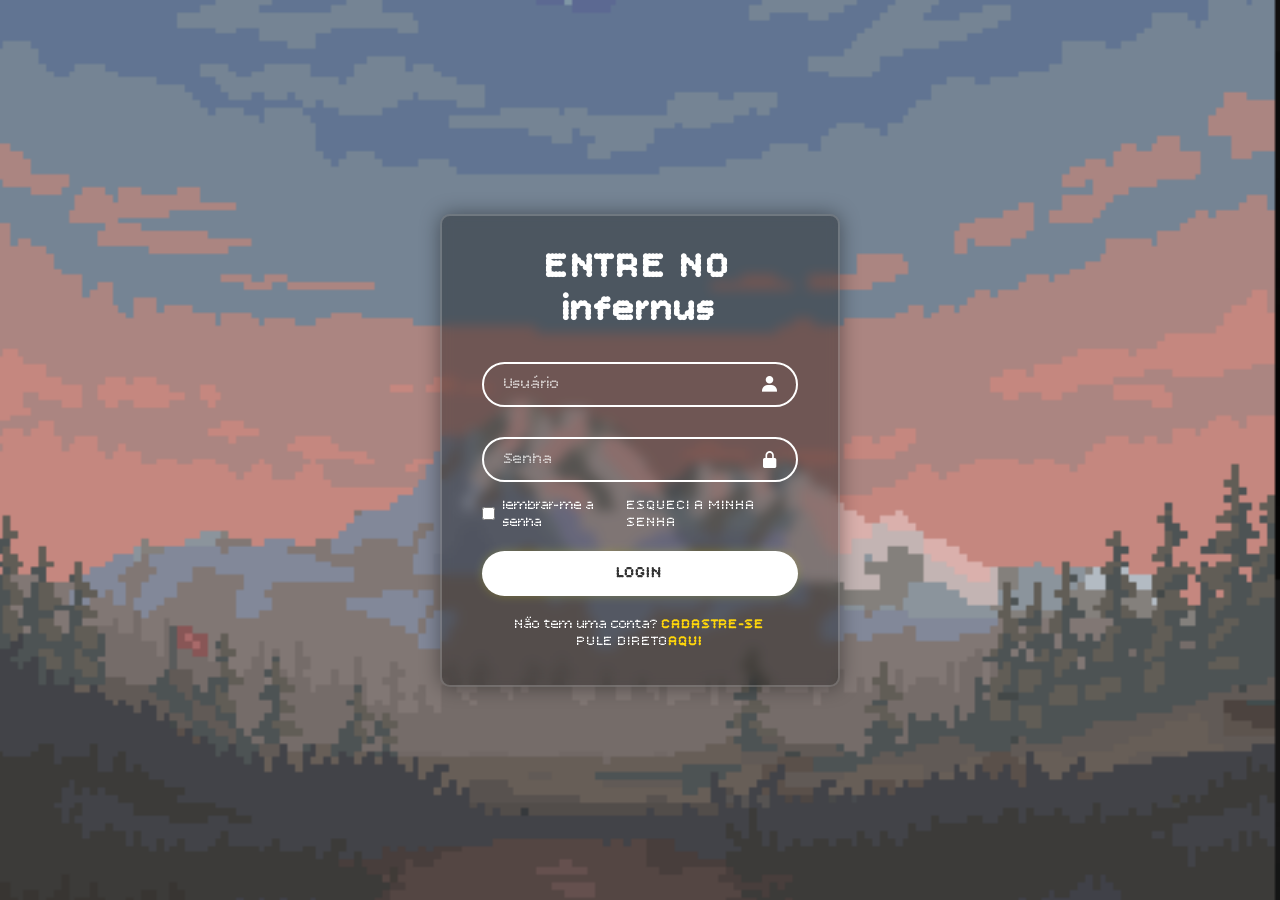
<file: index.html>
<!doctype html>
<html lang="pt-BR">
  <head>
    <meta charset="UTF-8" />
    <meta name="viewport" content="width=device-width, initial-scale=1.0" />
   <link href="https://unpkg.com/boxicons@2.1.4/css/boxicons.min.css"rel="stylesheet">
    <link rel="stylesheet" href="styles.css" />
    <title>infernus login</title>
  </head>
  <body>
    <main>
      <div class="container">
      <form>
        <h1>ENTRE NO infernus</h1>
        <div class="inputBox">     
            <input placeholder="Usuário" type="email" />
            <I class="bx bxs-user"></I>
         </div>
         <div class="inputBox">
            <input placeholder="Senha" type="password"  />
            <I class="bx bxs-lock-alt"></I>
        </div>
        <div class="remember-forgot">
            <label>
            <input type="checkbox">
            lembrar-me a senha
            </label>
            <a href="recc.html/REC DE CONTA/REC.HTML">ESQUECI A MINHA SENHA</a>
        </div>
        <button type="submit" class="submit">LOGIN</button>
        <div class="register-link">
            <p>Não tem uma conta? <a href="formulario/formes.html">CADASTRE-SE</a></p>
            <P>PULE DIRETO<a href="PG PRINCIPAL.HTML">AQUI</a></P>
        </div>
      </form>
    </main>
  </body>
</html>
</file>
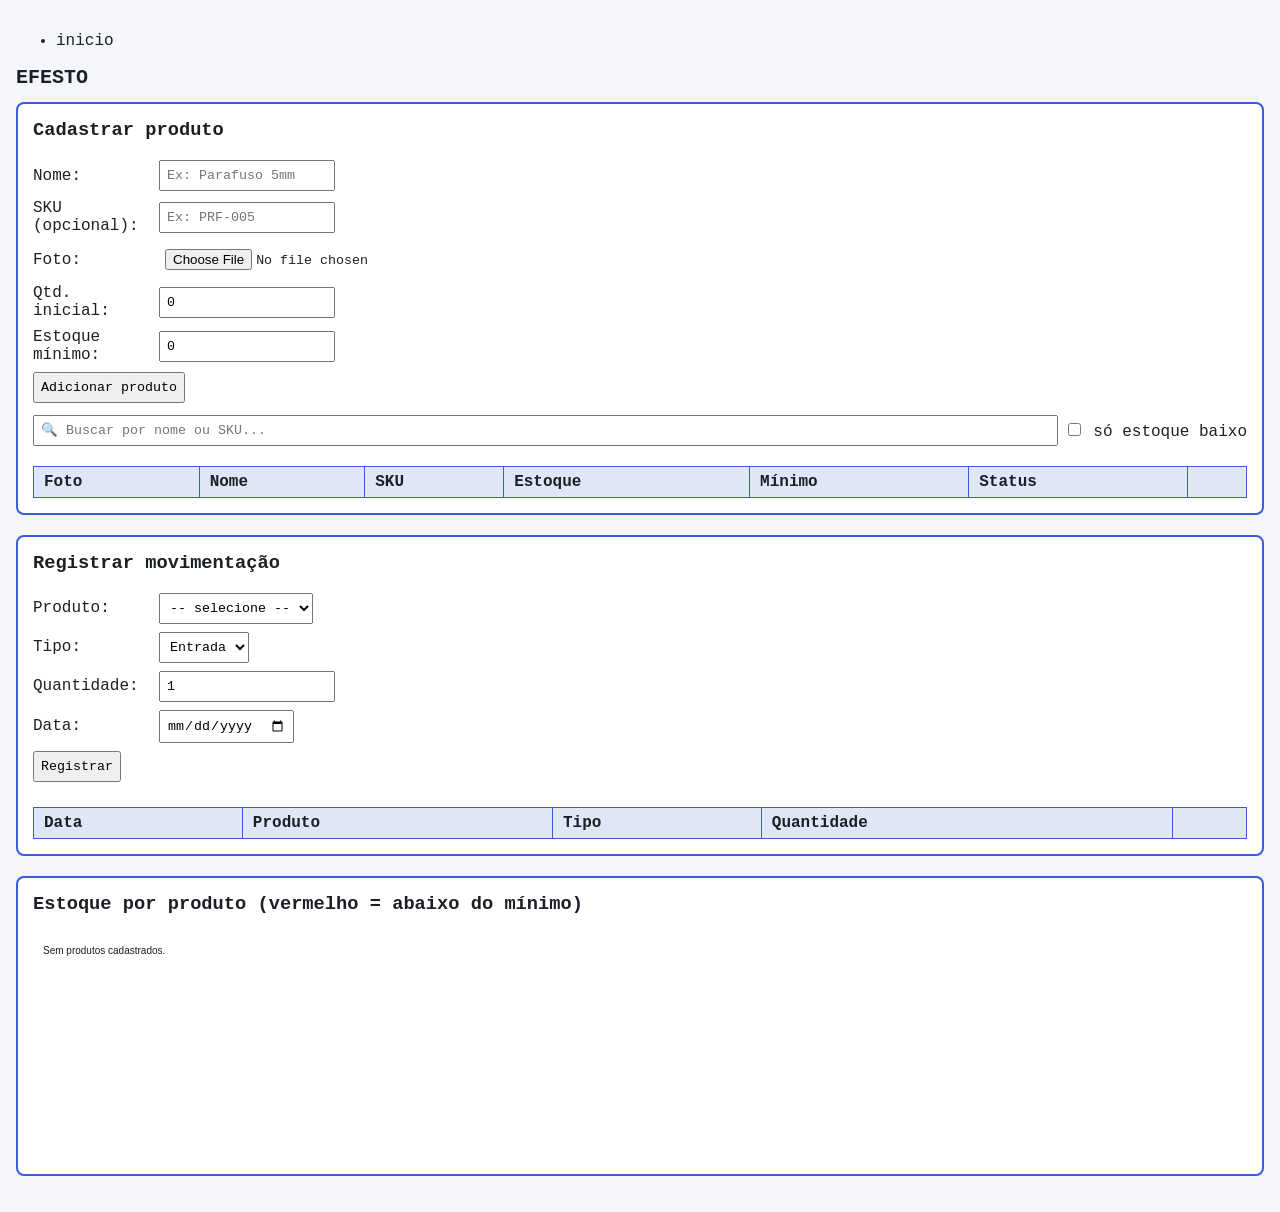
<file: nf.html>
<!doctype html>
<html lang="pt-br">
  <head>
    <meta charset="UTF-8" />
    <meta
      name="viewport"
      content="width=device-width, initial-scale=1, viewport-fit=cover"
    />
    <title>Controle de Estoque</title>
    <style>
      :root {
        --bg: #f4f6fb;
        --card: #fff;
        --text: #1c1f26;
        --border: #3b5bdb;
        --th: #dfe6f5;
        --danger: #d9364a;
        --ok: #2f7a3d;
        box-sizing: border-box;
        padding-top: env(safe-area-inset-top, 0px);
        padding-bottom: env(safe-area-inset-bottom, 0px);
      }
      @media (prefers-color-scheme: dark) {
        :root:not([data-theme="light"]) {
          --bg: #14161c;
          --card: #1c1f26;
          --text: #eef0f4;
          --th: #2a3350;
          --border: #5a7bff;
        }
      }
      :root[data-theme="dark"] {
        --bg: #14161c;
        --card: #1c1f26;
        --text: #eef0f4;
        --th: #2a3350;
        --border: #5a7bff;
      }
      * {
        box-sizing: border-box;
      }
      body {
        margin: 0;
        background: var(--bg);
        color: var(--text);
        font-family: "Courier New", Courier, monospace;
        padding: 16px;
      }
      h1 {
        font-size: 20px;
      }
      h3 {
        margin-top: 0;
      }
      .card {
        background: var(--card);
        border: solid var(--border) 2px;
        border-radius: 8px;
        padding: 15px;
        margin-bottom: 20px;
      }
      .campo {
        margin-bottom: 8px;
        display: flex;
        flex-wrap: wrap;
        gap: 6px;
        align-items: center;
      }
      .campo label {
        width: 120px;
      }
      input,
      select,
      button {
        font-family: inherit;
        padding: 6px;
      }
      button {
        cursor: pointer;
      }
      .tabela-wrap {
        overflow-x: auto;
      }
      table {
        border-collapse: collapse;
        width: 100%;
        margin-top: 12px;
        min-width: 480px;
      }
      th,
      td {
        border: 1px solid var(--border);
        padding: 6px 10px;
        text-align: left;
        vertical-align: middle;
      }
      th {
        background: var(--th);
      }
      img {
        max-width: 50px;
        max-height: 50px;
        border-radius: 4px;
      }
      .remover {
        cursor: pointer;
        color: var(--danger);
        border: none;
        background: none;
        font-weight: bold;
      }
      .aviso {
        color: var(--danger);
        font-size: 13px;
      }
      tr.baixo {
        background: rgba(217, 54, 74, 0.15);
      }
      .badge-baixo {
        color: var(--danger);
        font-weight: bold;
      }
      .badge-ok {
        color: var(--ok);
      }
      canvas {
        max-width: 100%;
        background: transparent;
      }
      .entrada {
        color: var(--ok);
      }
      .saida {
        color: var(--danger);
      }
    </style>
  </head>
  <body>
    <div class="navegação">
      <nav>
        <ul>
          <li><a href="/index.html"></a>inicio</li>
        </ul>
      </nav>
    </div>
    <h1>EFESTO</h1>

    <div class="card">
      <h3>Cadastrar produto</h3>
      <div class="campo">
        <label>Nome:</label><input id="p-nome" placeholder="Ex: Parafuso 5mm" />
      </div>
      <div class="campo">
        <label>SKU (opcional):</label
        ><input id="p-sku" placeholder="Ex: PRF-005" />
      </div>
      <div class="campo">
        <label>Foto:</label><input id="p-foto" type="file" accept="image/*" />
      </div>
      <div class="campo">
        <label>Qtd. inicial:</label
        ><input id="p-qtd" type="number" min="0" value="0" />
      </div>
      <div class="campo">
        <label>Estoque mínimo:</label
        ><input id="p-min" type="number" min="0" value="0" />
      </div>
      <button id="btnAddProduto">Adicionar produto</button>

      <div class="campo" style="margin-top: 12px">
        <input
          id="busca"
          placeholder="🔍 Buscar por nome ou SKU..."
          style="flex: 1; min-width: 200px"
        />
        <label style="width: auto"
          ><input type="checkbox" id="soBaixo" /> só estoque baixo</label
        >
      </div>

      <div class="tabela-wrap">
        <table>
          <thead>
            <tr>
              <th>Foto</th>
              <th>Nome</th>
              <th>SKU</th>
              <th>Estoque</th>
              <th>Mínimo</th>
              <th>Status</th>
              <th></th>
            </tr>
          </thead>
          <tbody id="tabela-produtos"></tbody>
        </table>
      </div>
    </div>

    <div class="card">
      <h3>Registrar movimentação</h3>
      <div class="campo">
        <label>Produto:</label
        ><select id="m-produto">
          <option value="">-- selecione --</option>
        </select>
      </div>
      <div class="campo">
        <label>Tipo:</label>
        <select id="m-tipo">
          <option value="entrada">Entrada</option>
          <option value="saida">Saída</option>
        </select>
      </div>
      <div class="campo">
        <label>Quantidade:</label
        ><input id="m-qtd" type="number" min="1" value="1" />
      </div>
      <div class="campo">
        <label>Data:</label><input id="m-data" type="date" />
      </div>
      <button id="btnMov">Registrar</button>
      <p class="aviso" id="avisoMov"></p>

      <div class="tabela-wrap">
        <table>
          <thead>
            <tr>
              <th>Data</th>
              <th>Produto</th>
              <th>Tipo</th>
              <th>Quantidade</th>
              <th></th>
            </tr>
          </thead>
          <tbody id="tabela-mov"></tbody>
        </table>
      </div>
    </div>

    <div class="card">
      <h3>Estoque por produto (vermelho = abaixo do mínimo)</h3>
      <canvas id="grafico" height="220"></canvas>
    </div>

    <script>
      const K_PROD = "produtosEstoqueV2",
        K_MOV = "movimentosEstoque";
      const get = (k) => {
        try {
          return JSON.parse(localStorage.getItem(k)) || [];
        } catch (e) {
          return [];
        }
      };
      const set = (k, v) => {
        try {
          localStorage.setItem(k, JSON.stringify(v));
        } catch (e) {}
      };

      function renderProdutos() {
        const produtos = get(K_PROD);
        const tb = document.getElementById("tabela-produtos");
        tb.innerHTML = "";

        const termo = document
          .getElementById("busca")
          .value.toLowerCase()
          .trim();
        const soBaixo = document.getElementById("soBaixo").checked;

        produtos.forEach((p, i) => {
          const baixo = p.qtd < p.minimo;
          if (
            termo &&
            !(
              p.nome.toLowerCase().includes(termo) ||
              (p.sku || "").toLowerCase().includes(termo)
            )
          )
            return;
          if (soBaixo && !baixo) return;

          const tr = document.createElement("tr");
          if (baixo) tr.className = "baixo";
          tr.innerHTML = `<td>${p.foto ? `<img src="${p.foto}">` : "—"}</td>
            <td>${p.nome}</td><td>${p.sku || "—"}</td><td>${p.qtd}</td><td>${p.minimo}</td>
            <td class="${baixo ? "badge-baixo" : "badge-ok"}">${baixo ? "⚠ Baixo" : "OK"}</td>
            <td><button class="remover" data-i="${i}">X</button></td>`;
          tb.appendChild(tr);
        });

        tb.querySelectorAll(".remover").forEach(
          (btn) =>
            (btn.onclick = () => {
              const ps = get(K_PROD);
              ps.splice(btn.dataset.i, 1);
              set(K_PROD, ps);
              renderProdutos();
            }),
        );
        renderSelect();
        renderGrafico();
      }

      function renderSelect() {
        const produtos = get(K_PROD);
        const sel = document.getElementById("m-produto");
        const atual = sel.value;
        sel.innerHTML = '<option value="">-- selecione --</option>';
        produtos.forEach((p, i) => {
          const opt = document.createElement("option");
          opt.value = i;
          opt.textContent = `${p.nome}${p.sku ? " (" + p.sku + ")" : ""}`;
          sel.appendChild(opt);
        });
        sel.value = atual;
      }

      document.getElementById("btnAddProduto").onclick = () => {
        const nome = document.getElementById("p-nome").value.trim();
        const sku = document.getElementById("p-sku").value.trim();
        const qtd = parseInt(document.getElementById("p-qtd").value, 10);
        const minimo = parseInt(document.getElementById("p-min").value, 10);
        const fotoInput = document.getElementById("p-foto");
        if (!nome || isNaN(qtd) || isNaN(minimo))
          return alert("Preencha nome, quantidade e mínimo.");
        function salvar(foto) {
          const ps = get(K_PROD);
          ps.push({ nome, sku, foto: foto || null, qtd, minimo });
          set(K_PROD, ps);
          document.getElementById("p-nome").value = "";
          document.getElementById("p-sku").value = "";
          document.getElementById("p-qtd").value = "0";
          document.getElementById("p-min").value = "0";
          fotoInput.value = "";
          renderProdutos();
        }
        if (fotoInput.files && fotoInput.files[0]) {
          const r = new FileReader();
          r.onload = (e) => salvar(e.target.result);
          r.readAsDataURL(fotoInput.files[0]);
        } else salvar(null);
      };

      function renderMov() {
        const movs = get(K_MOV).sort(
          (a, b) => new Date(a.data) - new Date(b.data),
        );
        const produtos = get(K_PROD);
        const tb = document.getElementById("tabela-mov");
        tb.innerHTML = "";
        movs.forEach((m, i) => {
          const nome = produtos[m.produtoIdx]
            ? produtos[m.produtoIdx].nome
            : "(removido)";
          tb.innerHTML += `<tr><td>${m.data}</td><td>${nome}</td>
            <td class="${m.tipo}">${m.tipo === "entrada" ? "⬆ Entrada" : "⬇ Saída"}</td>
            <td>${m.qtd}</td><td><button class="remover" data-i="${i}">X</button></td></tr>`;
        });
        tb.querySelectorAll(".remover").forEach(
          (btn) =>
            (btn.onclick = () => {
              const ms = get(K_MOV).sort(
                (a, b) => new Date(a.data) - new Date(b.data),
              );
              ms.splice(btn.dataset.i, 1);
              set(K_MOV, ms);
              renderMov();
            }),
        );
      }

      document.getElementById("btnMov").onclick = () => {
        const aviso = document.getElementById("avisoMov");
        aviso.textContent = "";
        const idx = document.getElementById("m-produto").value;
        const tipo = document.getElementById("m-tipo").value;
        const qtd = parseInt(document.getElementById("m-qtd").value, 10);
        const data = document.getElementById("m-data").value;
        if (idx === "" || isNaN(qtd) || qtd < 1 || !data) {
          aviso.textContent = "Preencha produto, quantidade e data.";
          return;
        }
        const produtos = get(K_PROD);
        const p = produtos[idx];
        if (tipo === "saida" && qtd > p.qtd) {
          aviso.textContent = `Estoque insuficiente (disponível: ${p.qtd}).`;
          return;
        }
        p.qtd += tipo === "entrada" ? qtd : -qtd;
        set(K_PROD, produtos);
        const movs = get(K_MOV);
        movs.push({ produtoIdx: idx, tipo, qtd, data });
        set(K_MOV, movs);
        if (p.qtd < p.minimo)
          alert(
            `⚠ Estoque de "${p.nome}" abaixo do mínimo (${p.qtd}/${p.minimo}).`,
          );
        document.getElementById("m-qtd").value = "1";
        document.getElementById("m-data").value = "";
        renderProdutos();
        renderMov();
      };

      function renderGrafico() {
        const produtos = get(K_PROD);
        const canvas = document.getElementById("grafico");
        const ctx = canvas.getContext("2d");
        canvas.width = canvas.clientWidth || 600;
        ctx.clearRect(0, 0, canvas.width, canvas.height);
        const corTexto = getComputedStyle(
          document.documentElement,
        ).getPropertyValue("--text");
        if (!produtos.length) {
          ctx.fillStyle = corTexto;
          ctx.fillText("Sem produtos cadastrados.", 10, 20);
          return;
        }
        const w = canvas.width,
          h = canvas.height,
          pad = 30;
        const maxQtd =
          Math.max(...produtos.map((p) => Math.max(p.qtd, p.minimo, 1))) * 1.2;
        const barW = (w - pad * 2) / produtos.length;
        produtos.forEach((p, i) => {
          const x = pad + i * barW;
          const barH = (p.qtd / maxQtd) * (h - pad * 2);
          const y = h - pad - barH;
          ctx.fillStyle = p.qtd < p.minimo ? "#d9364a" : "#3b5bdb";
          ctx.fillRect(x + 6, y, barW - 12, barH);
          const minY = h - pad - (p.minimo / maxQtd) * (h - pad * 2);
          ctx.strokeStyle = "#888";
          ctx.setLineDash([4, 3]);
          ctx.beginPath();
          ctx.moveTo(x + 2, minY);
          ctx.lineTo(x + barW - 2, minY);
          ctx.stroke();
          ctx.setLineDash([]);
          ctx.fillStyle = corTexto;
          ctx.font = "11px monospace";
          ctx.fillText(p.nome.slice(0, 10), x + 4, h - 10);
          ctx.fillText(String(p.qtd), x + barW / 2 - 6, y - 4);
        });
      }
      window.addEventListener("resize", renderGrafico);

      document
        .getElementById("busca")
        .addEventListener("input", renderProdutos);
      document
        .getElementById("soBaixo")
        .addEventListener("change", renderProdutos);

      renderProdutos();
      renderMov();
    </script>
  </body>
</html>
</file>
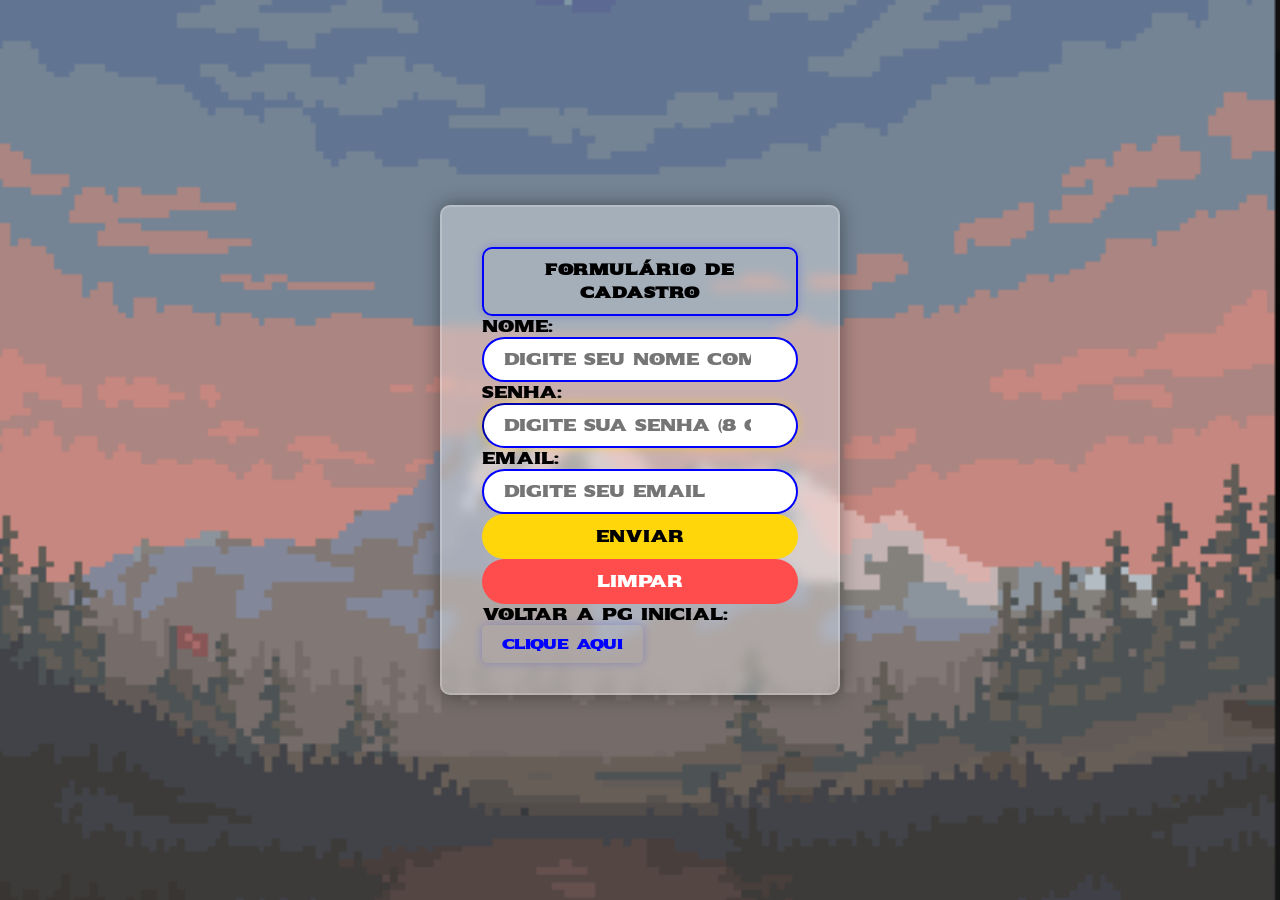
<file: formulario/formes.html>
<!doctype html>
<html lang="pt-BR">
  <head>
    <meta charset="UTF-8" />
    <meta name="viewport" content="width=device-width, initial-scale=1.0" />
    <link
      href="https://fonts.googleapis.com/css2?family=Sekuya:wght@400;500;600;700&display=swap"
      rel="stylesheet"
    />
    <link rel="stylesheet" href="frontend.css" />
    <title>Cadastro</title>
  </head>
  <body>
    <style>
      body {
        background-color: #77dd77;
        color: #333;
        background: url("../img/image.png") no-repeat center center fixed;
        background-size: cover;
      }
    </style>
    <div class="container">
      <h1>Formulário de Cadastro</h1>
    <form action="cadastro.php" method="POST">
      <p>
        <label for="nome">nome:</label>
      </p>
      <p>
        <input
          type="text"
          placeholder="Digite seu nome completo"
          name="nome"
          id="nome"
          required
          minlength="30"
          maxlength="100"
        />
      </p>
      <p><label for="senha">senha:</label></p>
      <p>
        <input
          type="password"
          placeholder="Digite sua senha (8 caracteres)"
          name="senha"
          id="senha"
          required
          minlength="6"
          maxlength="8"
        />
      </p>
      <p><label for="email">email:</label></p>
      <p>
        <input type="email" name="email" id="email" required minlength="10" placeholder="Digite seu email" />
      </p>
      <p>
        <input type="submit" value="enviar" />
        <input type="reset" value="limpar" />
      </p>
    </form>
  </body>
  <footer>
    <p> VOLTAR A PG INICIAL:  <a href="../index.html">
      Clique aqui</a></p>
  </footer>
</html>
</file>
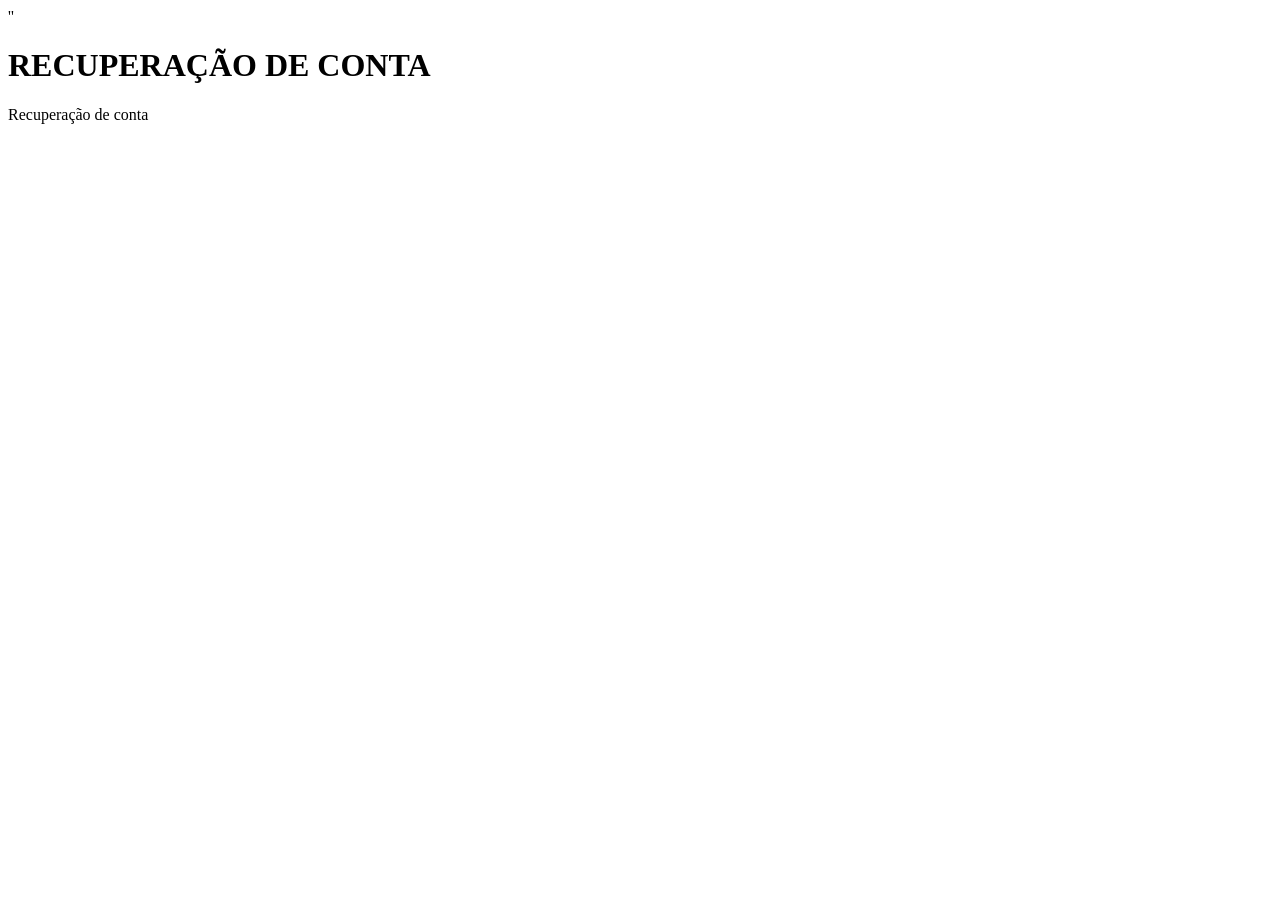
<file: recc.html/REC DE CONTA/REC.HTML>
''<!DOCTYPE html>
<html lang="PT-BR">
  <head>
    <meta charset="UTF-8" />
    <meta name="viewport" content="width=device-width, initial-scale=1.0" />
    <title>Document</title>
  </head>
  <body>
    <div class="container">
      <h1>RECUPERAÇÃO DE CONTA</h1>
    <p>Recuperação de conta</p>
    <form action="REC.php" method="POST">
      <p>
     
      </p>
  </body>
</html>
</file>
<file: styles.css>
@import url("https://fonts.googleapis.com/css2?family=Bitcount+Prop+Single:wght@100..900&display=swap");

* {
  margin: 0;
  padding: 0;
  box-sizing: border-box;
  font-family: "Bitcount Prop Single", system-ui;
}

body {
  display: flex;
  justify-content: center;
  align-items: center;
  min-height: 100vh;
  background: url("./img/image.png") no-repeat center center fixed;
  background-size: cover;
}

.container {
  width: 400px;
  max-width: 90vw;
  background-color: rgba(0, 0, 0, 0.35);
  backdrop-filter: blur(6px);
  border: 2px solid rgba(255, 255, 255, 0.2);
  border-radius: 10px;
  color: white;
  padding: 30px 40px;
  box-shadow: 0 0 20px rgba(0, 0, 0, 0.4);
}

.container h1 {
  font-size: 36px;
  text-align: center;
  letter-spacing: 1px;
}

.inputBox {
  position: relative;
  width: 100%;
  height: 45px;
  margin: 30px 0;
}

.inputBox input {
  width: 100%;
  height: 100%;
  background: transparent;
  border: 2px solid white;
  border-radius: 40px;
  font-size: 16px;
  color: white;
  padding: 0 45px 0 20px;
  outline: none;
  transition:
    border-color 0.3s,
    box-shadow 0.3s;
}

.inputBox input:focus {
  border-color: #ffd60a;
  box-shadow: 0 0 8px rgba(255, 214, 10, 0.4);
}

.inputBox input::placeholder {
  color: rgba(255, 255, 255, 0.7);
}

.inputBox i {
  position: absolute;
  right: 18px;
  top: 50%;
  transform: translateY(-50%);
  font-size: 20px;
  color: white;
  pointer-events: none;
}

.remember-forgot {
  display: flex;
  justify-content: space-between;
  align-items: center;
  font-size: 14px;
  margin: -15px 0 20px;
}

.remember-forgot label {
  display: flex;
  align-items: center;
  cursor: pointer;
}

.remember-forgot label input {
  margin-right: 8px;
  accent-color: #ffd60a;
}

.remember-forgot a {
  text-decoration: none;
  color: white;
}

.remember-forgot a:hover {
  text-decoration: underline;
}

.submit {
  width: 100%;
  height: 45px;
  background: white;
  border: none;
  border-radius: 40px;
  cursor: pointer;
  font-size: 16px;
  color: #333;
  font-weight: 600;
  box-shadow: 0 0 10px rgba(255, 255, 0, 0.2);
  transition:
    background-color 0.3s,
    color 0.3s,
    border-color 0.3s;
}

.submit:hover {
  background-color: transparent;
  border: 2px solid rgba(255, 255, 255, 0.6);
  color: white;
}

.register-link {
  font-size: 14px;
  text-align: center;
  margin: 20px 0 5px;
}

.register-link a {
  color: #ffd60a;
  text-decoration: none;
  font-weight: 600;
}

.register-link a:hover {
  text-decoration: underline;
}

@media (max-width: 480px) {
  .container {
    padding: 25px 25px;
  }

  .container h1 {
    font-size: 28px;
  }
}
a[href] :hover {
  font-size: 14px;
  display: inline-block;
  padding: 10px 20px;
  background-color: transparent;
  color: white;
  text-decoration: none;
  border-radius: 5px;
  transition: background-color 0.3s;
  font-weight: 500;
  box-shadow: 0 0 10px rgba(0, 0, 255, 0.2);
}
a[href]:hover {
  background-color: skyblue;
  color: black;
  border-radius: 5px;
  box-shadow: 0 0 10px rgba(0, 0, 255, 0.5);
}
</file>
<file: formulario/frontend.css>
@import url("https://fonts.googleapis.com/css2?family=Sekuya:wght@400;500;600;700&display=swap");
* {
  margin: 0;

  padding: 0;
  box-sizing: border-box;
  font-family: "sekuya", system-ui;
}
body {
  font-size: 16px;
  display: flex;
  justify-content: center;
  align-items: center;
  min-height: 100vh;
  background: url("./img/image.png") no-repeat center center fixed;
  background-size: cover;
}
h1 {
  font-size: 15px;
  text-align: center;
  letter-spacing: 1px;
  margin-top: 10px;
  color: black;
  line-height: 1.5;
  border: blue 2px solid;
  border-radius: 10px;
  box-shadow: 0 0 10px rgba(0, 0, 255, 0.2);
  padding: 10px;
}
.container {
  width: 400px;
  max-width: 90vw;
  background-color: rgba(255, 255, 255, 0.35);
  backdrop-filter: blur(6px);
  border: 2px solid rgba(255, 255, 255, 0.2);
  border-radius: 10px;
  color: black;
  padding: 30px 40px;
  box-shadow: 0 0 20px rgba(0, 0, 0, 0.4);
}
input[type="text"] {
  font-size: 16px;
  width: 100%;
  height: 45px;
  background-color: white;
  border: 2px solid blue;
  border-radius: 40px;
  font-size: 16px;
  color: blue;
  padding: 0 45px 0 20px;
  outline: none;
  transition:
    border-color 0.3s,
    box-shadow 0.3s;
}
input[type="email"] {
  font-size: 16px;
  width: 100%;
  height: 45px;
  background-color: white;
  border: 2px solid blue;
  border-radius: 40px;
  font-size: 16px;
  color: blue;
  padding: 0 45px 0 20px;
  outline: none;
  transition:
    border-color 0.3s,
    box-shadow 0.3s;
}
input[type="password"] {
  font-size: 16px;
  width: 100%;
  height: 45px;
  background-color: white;
  border-radius: 40px;
  font-size: 16px;
  color: blue;
  padding: 0 45px 0 20px;
  outline: none;
  transition:
    border-color 0.3s,
    box-shadow 0.3s;
  border-color: blue;
  box-shadow: 0 0 8px rgba(255, 214, 10, 0.5);
}
input[type="submit"] {
  font-size: 16px;
  width: 100%;
  height: 45px;
  background-color: #ffd60a;
  border: none;
  border-radius: 40px;
  font-size: 16px;
  color: black;
  cursor: pointer;
  transition:
    background-color 0.3s,
    box-shadow 0.3s;
}
input[type="submit"]:hover {
  font-size: 16px;
  background-color: #ffc400;
  box-shadow: 0 0 10px rgba(255, 214, 10, 0.7);
}
input[type="submit"]:active {
  font-size: 16px;
  background-color: #ffb300;
  box-shadow: 0 0 5px rgba(255, 214, 10, 0.7);
}
input[type="reset"] {
  font-size: 16px;
  width: 100%;
  height: 45px;
  background-color: #ff4d4d;
  border: none;
  border-radius: 40px;
  font-size: 16px;
  color: white;
  cursor: pointer;
  transition:
    background-color 0.3s,
    box-shadow 0.3s;
}
input[type="reset"]:hover {
  font-size: 16px;
  background-color: #ff3333;
  box-shadow: 0 0 10px rgba(255, 77, 77, 0.7);
}
input[type="reset"]:active {
  font-size: 16px;
  background-color: #ff1a1a;
  box-shadow: 0 0 5px rgba(255, 77, 77, 0.7);
}
a {
  font-size: 14px;
  display: inline-block;
  padding: 10px 20px;
  background-color: transparent;
  color: blue;
  text-decoration: none;
  border-radius: 5px;
  transition: background-color 0.3s;
  font-weight: 500;
  box-shadow: 0 0 10px rgba(0, 0, 255, 0.2);
}
</file>
